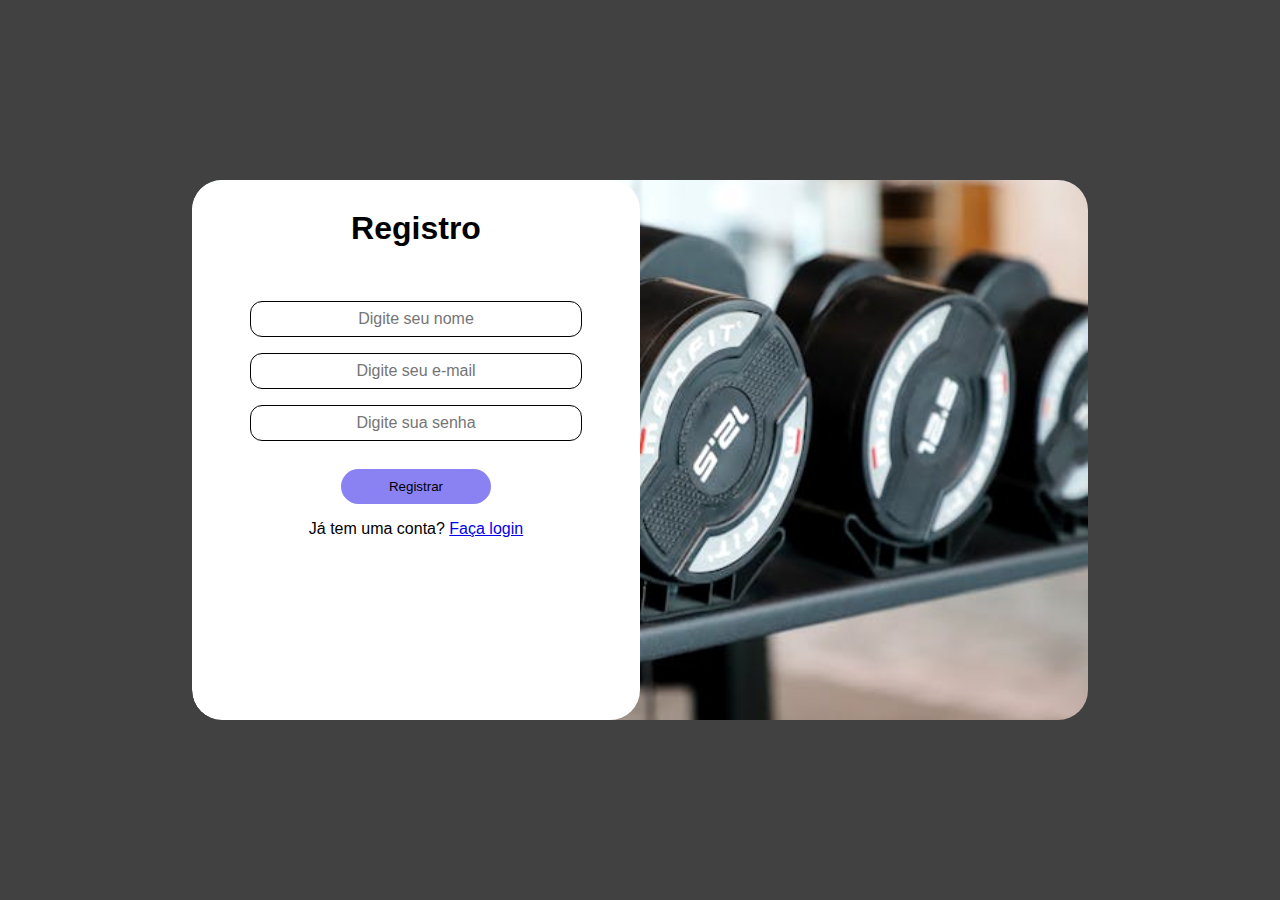
<file: AppAcademia/index.html>
<!DOCTYPE html>
<html lang="en">
<head>
    <meta charset="UTF-8">
    <meta name="viewport" content="width=device-width, initial-scale=1.0">
    <link rel="stylesheet" href="style.css">
    <title>Document</title>
</head>
<body>
    <div id="tela" class="registro">
        
        <div id="painel">
            <h1>Registro</h1>
            
            <div>
                <p id="formulario">
                    <input id="regNome" type="text" placeholder="Digite seu nome" required> <br>
                    <input id="regEmail" type="email" placeholder="Digite seu e-mail" required> <br>
                    <input id="regSenha" type="password" placeholder="Digite sua senha" required minlength="5"> <br>
                    <button id="botaodois" type="button">Registrar</button>
                </p>
            </div>
            <p class="link">
                Já tem uma conta? <a href="#">Faça login</a>
            </p>
        </div>
        <div id="paineldois">
            <h1>Login</h1>
            
            <div>
                <p id="formulario">
                    <input id="loginNome" type="text" placeholder="Digite seu nome" required> <br>
                    <input id="loginEmail" type="email" placeholder="Digite seu e-mail" required> <br>
                    <input id="loginSenha" type="password" placeholder="Digite sua senha" required minlength="5"> <br>
                    <button type="button" id="botao">Login</button>
                </p>
            </div>
            <p class="link">
                Não tem uma conta? <a href="#">Faça Registro</a>
            </p>
        </div>
    </div>

    <script type="module" src="script.js"></script>
</body>
</html>
</file>
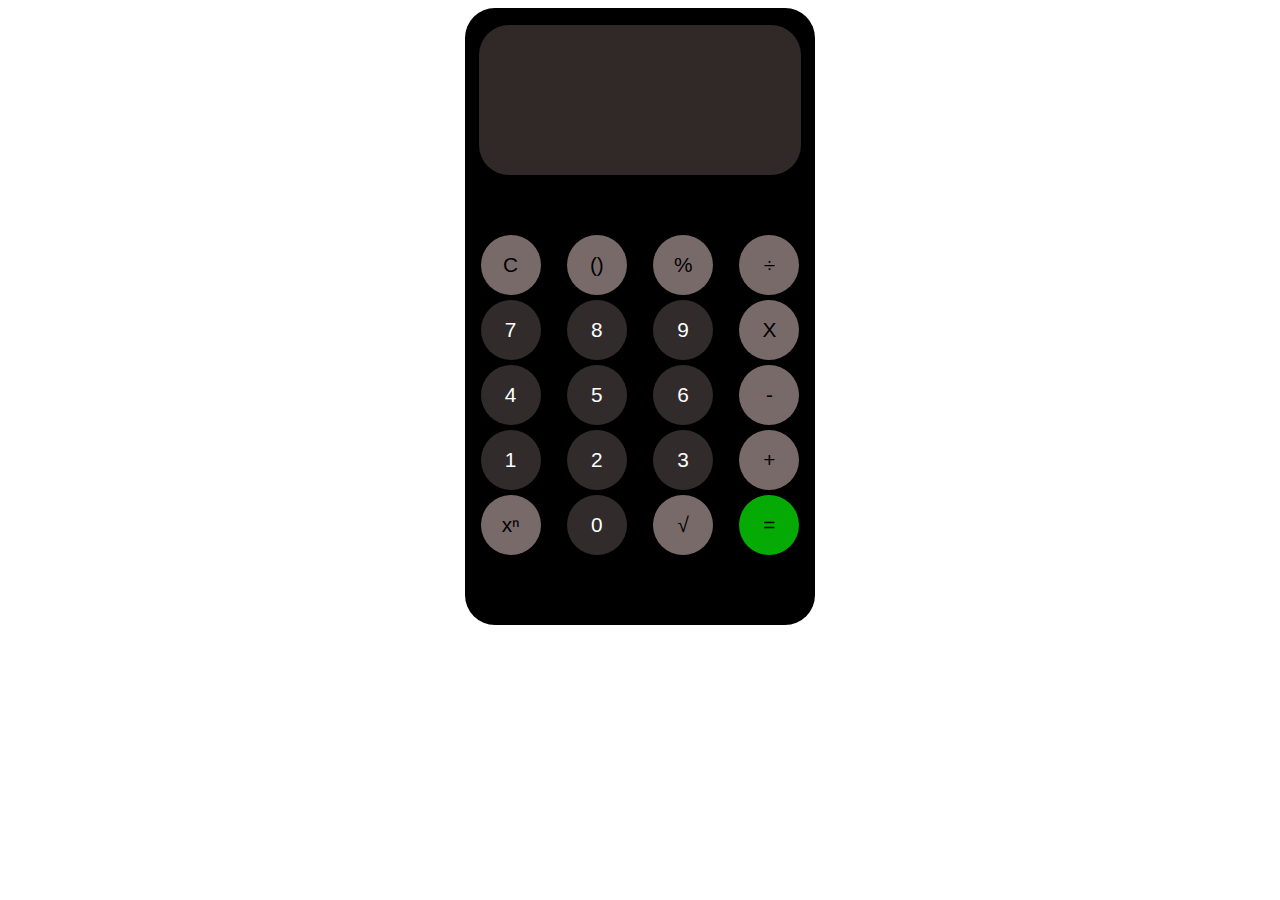
<file: Calculadora/index.html>
<!DOCTYPE html>
<html lang="en">
<head>
    <meta charset="UTF-8">
    <meta name="viewport" content="width=device-width, initial-scale=1.0">
    <link rel="stylesheet" href="style.css">
    <title>Calculadora</title>
</head>
<body>
    <div id="celular">
        <div id="resultado">
            <input type="text" id="display" disabled>
        </div>
        <div id="teclas">
            <button class="botoes" data-valor="clear" >C</button>
            <button class="botoes" data-valor="()">()</button>
            <button class="botoes operador" data-valor="percent">%</button>
            <button class="botoes operador" data-valor="/">÷</button>
            <button class="botoes numero" data-valor="7" >7</button>
            <button class="botoes numero" data-valor="8" >8</button>
            <button class="botoes numero" data-valor="9" >9</button>
            <button class="botoes operador" data-valor="*">X</button>
            <button class="botoes numero" data-valor="4" >4</button>
            <button class="botoes numero" data-valor="5" >5</button>
            <button class="botoes numero" data-valor="6" >6</button>
            <button class="botoes operador" data-valor="-">-</button>
            <button class="botoes numero" data-valor="1" >1</button>
            <button class="botoes numero" data-valor="2" >2</button>
            <button class="botoes numero" data-valor="3" >3</button>
            <button class="botoes operador" data-valor="+">+</button>
            <button class="botoes operador" data-valor="pow">xⁿ</button>
            <button class="botoes numero" data-valor="0" >0</button>
            <button class="botoes operador" data-valor="sqrt">√</button>
            <button class="botoes" id="igual" data-valor="=">=</button>
        </div>
    </div>

    <script src="script.js"></script>
</body>
</html>
</file>
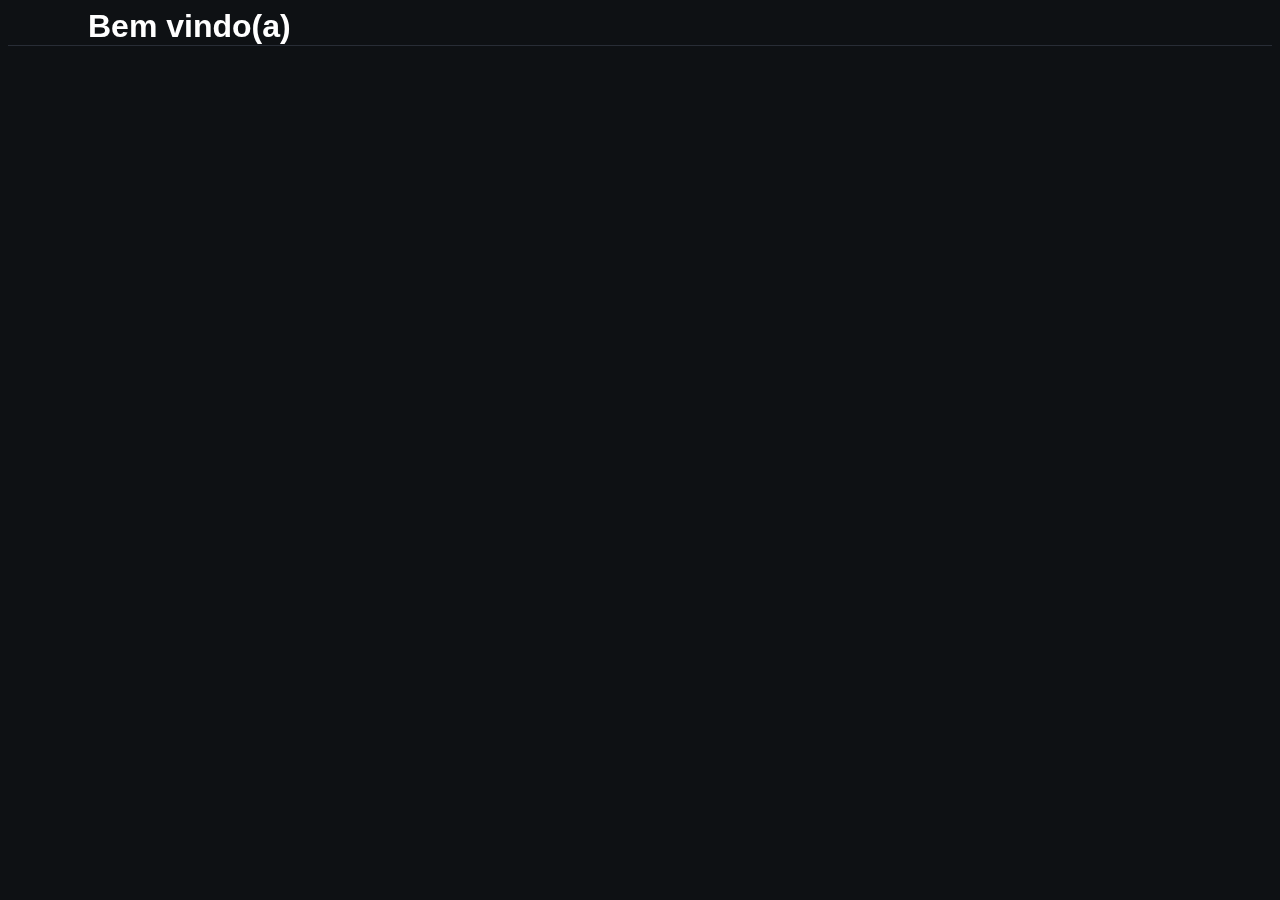
<file: AppAcademia/usuario.html>
<!DOCTYPE html>
<html lang="en">
<head>
    <meta charset="UTF-8">
    <meta name="viewport" content="width=device-width, initial-scale=1.0">
    <link rel="stylesheet" href="usuario.css">
    <title>Document</title>
</head>
<body>

    <header>
        <h1>Bem vindo(a)</h1>
        <p id="texto"></p>
    </header>
    <main>
        
            <section id="um">
            </section>
            <section id="dois">
            </section>
        
    </main>

    <script type="module" src="usuario.js"></script>
</body>
</html>
</file>
<file: AppAcademia/style.css>
@charset "UTF-8";

body{
    margin: 0px;
    font-family: Arial, Helvetica, sans-serif;
    background-color: rgba(0, 0, 0, 0.747);
}


/* imagem no container tela, com as configurações background*/
#tela {
    background-image: url(../AppAcademia/imagem/pexels-dropshado-32543165.jpg);
    background-size: cover;
    background-position: center;
    background-repeat: no-repeat;
    background-color: aquamarine;
    border-radius: 30px;
    width: 70vw;
    height: 60vh;

    display: flex;
    overflow: hidden;

    position: absolute;
    top: 50%;
    left: 50%;
    transform: translate(-50%, -50%);
}


#tela > #painel {
    background-color: white;
    border-radius: 30px;
    height: 100%;
    width: 50%;
    box-sizing: border-box;
    transition: transform 0.6s ease;
    transform: translateX(0);
    
}


h1{
    margin: 0px;
    padding-top: 30px;
    padding-bottom: 30px;
    text-align: center;
    color: black;
}

#formulario{
    text-align: center;
}

input{
    width: 70%;
    padding: 8px;

    border-radius: 12px;
    border: 1px solid #000000;
    outline: none;

    margin: 8px 0;
    text-align: center;

    font-size: 16px;
    
}

button {
    border: none;
    border-radius: 20px;
    padding: 10px 15px;
    margin-top: 20px;
    cursor: pointer;
    width: 150px;
    background-color: #4e42eca9;
}

button:hover{
    background-color: black;
    color: white;
    transition: all 0.3s ease;
}

.link {
    text-align: center;
}

#paineldois{
    text-align: center;
    background-color: white;
    border-radius: 30px;
    height: 100%;
    width: 50%;
    box-sizing: border-box;
    transition: transform 0.6s ease;
    transform: translate(100%);
    
}

#tela.login #painel {
    transform: translateX(-100%);
}

#tela.login #paineldois {
    transform: translateX(0);
}
</file>
<file: Calculadora/style.css>
@charset "UTF-8";

#celular {
    background-color: black;
    height: 600px;
    width: 350px;
    border-radius: 30px;
    margin: auto;
    padding-top: 17px;
}

#resultado {
    background-color: rgba(56, 46, 46, 0.87);
    width: 92%;
    height: 150px;
    border-radius: 30px;
    margin: auto;
}

input {
    background:transparent;
    border-style: none;
    width: 95%;
    height: 150px;
    border-radius: 30px;
    padding-left: 15px;
    color: white;
    text-align: right;
    font-size: 2.5em;
}

#teclas{
    display: grid;
    grid-template-columns: auto auto auto auto;
    grid-template-rows: auto auto auto auto auto;
    text-align: center;
    gap: 5px;
    align-items: normal;
    justify-items: normal;
    align-content: normal;
    justify-content: space-around;
    margin-top: 60px;
    padding-left: 5px;
    padding-right: 5px;
    
}

.botoes , .numero , #igual{
    background-color: rgb(121, 106, 106);
    height: 60px;
    width: 60px;
    border-radius: 50%;
    font-size: 1.3em;
    font-weight: normal;
    border-style: none;
}

.numero {
    background-color: rgb(49, 43, 43);
    color: white;
}
#igual {
    background-color: rgba(5, 173, 5, 0.979);
}
</file>
<file: AppAcademia/usuario.css>
@charset "UTF-8";

body{
    background-color: #0e1114;
    font-family: Arial, Helvetica, sans-serif;
}

header {
    font-size: 1.0em;
    position: sticky;
    top: 0;
    z-index: 1;
    backdrop-filter: blur(11px);
    display: flex;
    justify-content: space-between;
    border-bottom: 1px solid #282d36;
}

header > h1{
    margin: 0px 80px;
}

nav {
    display: flex;
    gap: 20px;
    flex-direction: row;
    justify-content: space-between;
    margin: 0px 80px;
}

span {
    color: #ff6600;
}

h1 {
    color: white;
    text-align: center;
}

.titulo {
    font-size: 3em;
    padding-top: 50px;
}

p {
    text-align: center;
    color: #738999;
}

 h2{
    color: #727987;
    cursor: pointer;
    font-size: 1.2em;
    font-weight: lighter;
}

h3 {
    
    color: white;
}

h2:hover {
    color: #ff6600;
}

#um {
    display: grid;
    grid-template-columns: 1.2fr 0.8fr;
    gap: 10px;
    max-width: 1100px;
    margin: 60px auto;
    align-items: stretch;
}

#calimc {
    
    background-color: #15181f;
    border: 1px solid #282d36;
    max-width: 500px;
    border-radius: 10px;
    padding: 25px;
    margin: 0px;
}

input {
    width: 90%;
    padding: 12px;
    border-radius: 10px;
    border: none;
    background-color: #21232b;
}

label {
    color: white;
}

button{
    width: 95%;
    background-color: #ff6600;
    color: white;
    margin-top: 25px;
    padding: 15px;
    border-radius: 10px;
    border: none;
    
}

#tabela {
   background-color: #15181f;
    border: 1px solid #282d36;
    
    border-radius: 10px;
    padding: 25px;
    min-height: 420px;
    max-width: 500px;
    
}

table {
    border-collapse: collapse;
}

th,td {
    border-top: none;
    border-bottom:  1px solid #282d36;
    text-align: left;
}

th,td:hover{
    background-color: #21232b;
    transition: all 0.5s ease;
}

#dois {
    background-color: #14171c;
}
</file>
